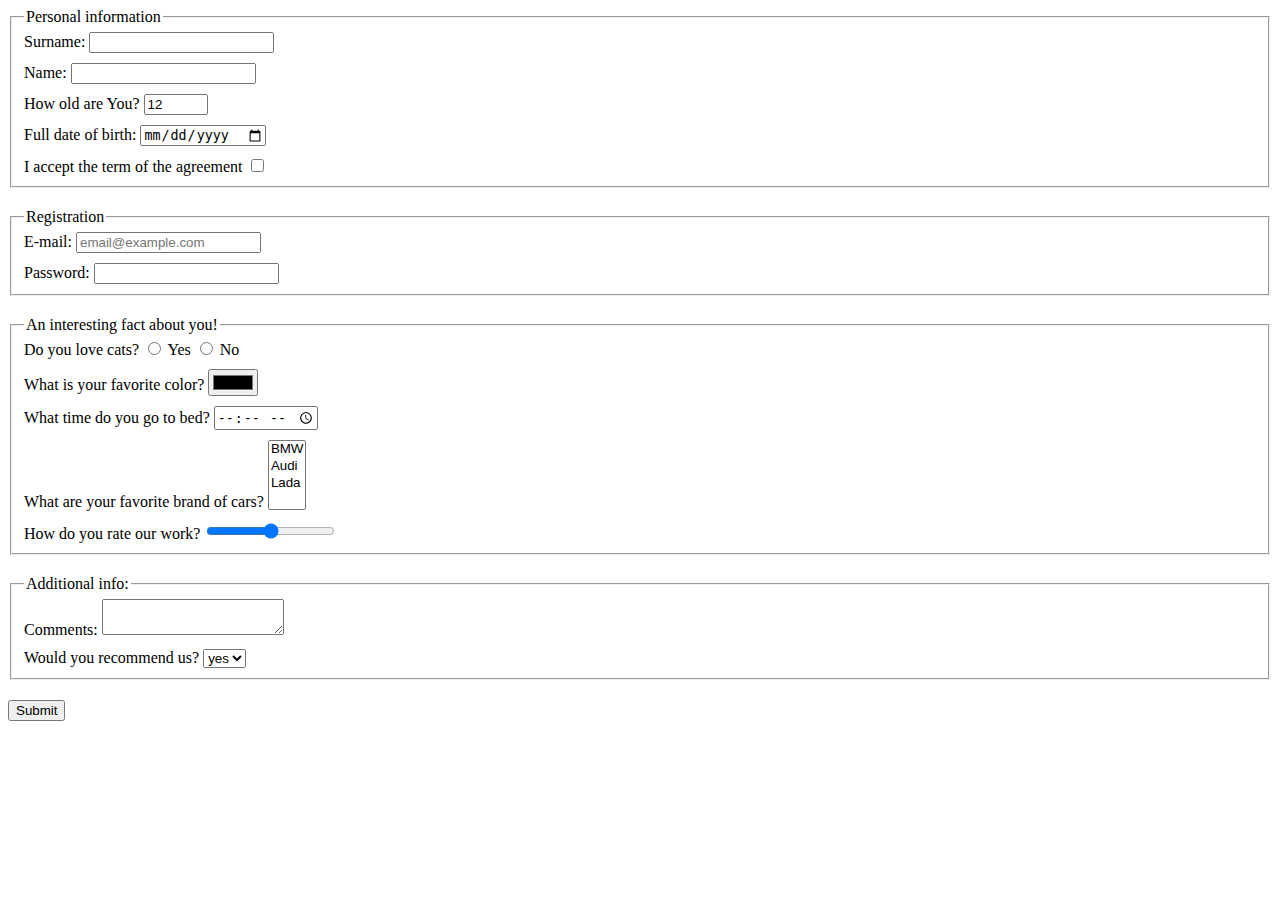
<file: index.html>
<!doctype html><html lang="en"><head><meta charset="UTF-8"><meta name="viewport" content="width=device-width, user-scalable=no, initial-scale=1.0, maximum-scale=1.0, minimum-scale=1.0"><meta http-equiv="X-UA-Compatible" content="ie=edge"><title>HTML Form</title><link rel="stylesheet" href="style.12e47d2c.css"></head><body>  <script type="text/javascript" src="main.e97352c4.js"></script> <form action="https://mate-academy-form-lesson.herokuapp.com/create-application" method="post"> <fieldset class="field"> <legend>Personal information</legend> <label class="field-input"> Surname: <input type="text" name="surname" minlength="2" maxlength="15" autocomplete="off"> </label> <label class="field-input"> Name: <input type="text" name="name" minlength="2" maxlength="15" autocomplete="off"> </label> <label class="field-input"> How old are You? <input type="number" name="old" value="12" min="1" max="100"> </label> <label class="field-input"> Full date of birth: <input type="date" name="birth-date"> </label> <label class="field-input-lst-elem"> I accept the term of the agreement <input type="checkbox" name="agreement"> </label> </fieldset> <fieldset class="field"> <legend>Registration</legend> <label class="field-input"> E-mail: <input type="email" name="email" placeholder="email@example.com" required> </label> <label class="field-input-lst-elem"> Password: <input type="password" name="password" required> </label> </fieldset> <fieldset class="field"> <legend>An interesting fact about you!</legend> <label class="field-input"> Do you love cats? <label> <input type="radio" name="cats" value="yes"> Yes </label> <label> <input type="radio" name="cats" value="no"> No </label> </label> <label class="field-input"> What is your favorite color? <input type="color" name="color"> </label> <label class="field-input"> What time do you go to bed? <input type="time" name="time"> </label> <label class="field-input"> What are your favorite brand of cars? <select name="car" multiple> <option value="BMW">BMW</option> <option value="Audi">Audi</option> <option value="Lada">Lada</option> </select> </label> <label class="field-input-lst-elem"> How do you rate our work? <input type="range"> </label> </fieldset> <fieldset class="field"> <legend>Additional info:</legend> <label class="field-input"> Comments: <textarea name="comment" autocomplete="off"></textarea> </label> <label class="field-input-lst-elemt"> Would you recommend us? <select name="recomendation"> <option value="yes"> yes</option> <option value="no"> no</option> </select> </label> </fieldset> <button type="submit">Submit</button> </form> </body></html>
</file>
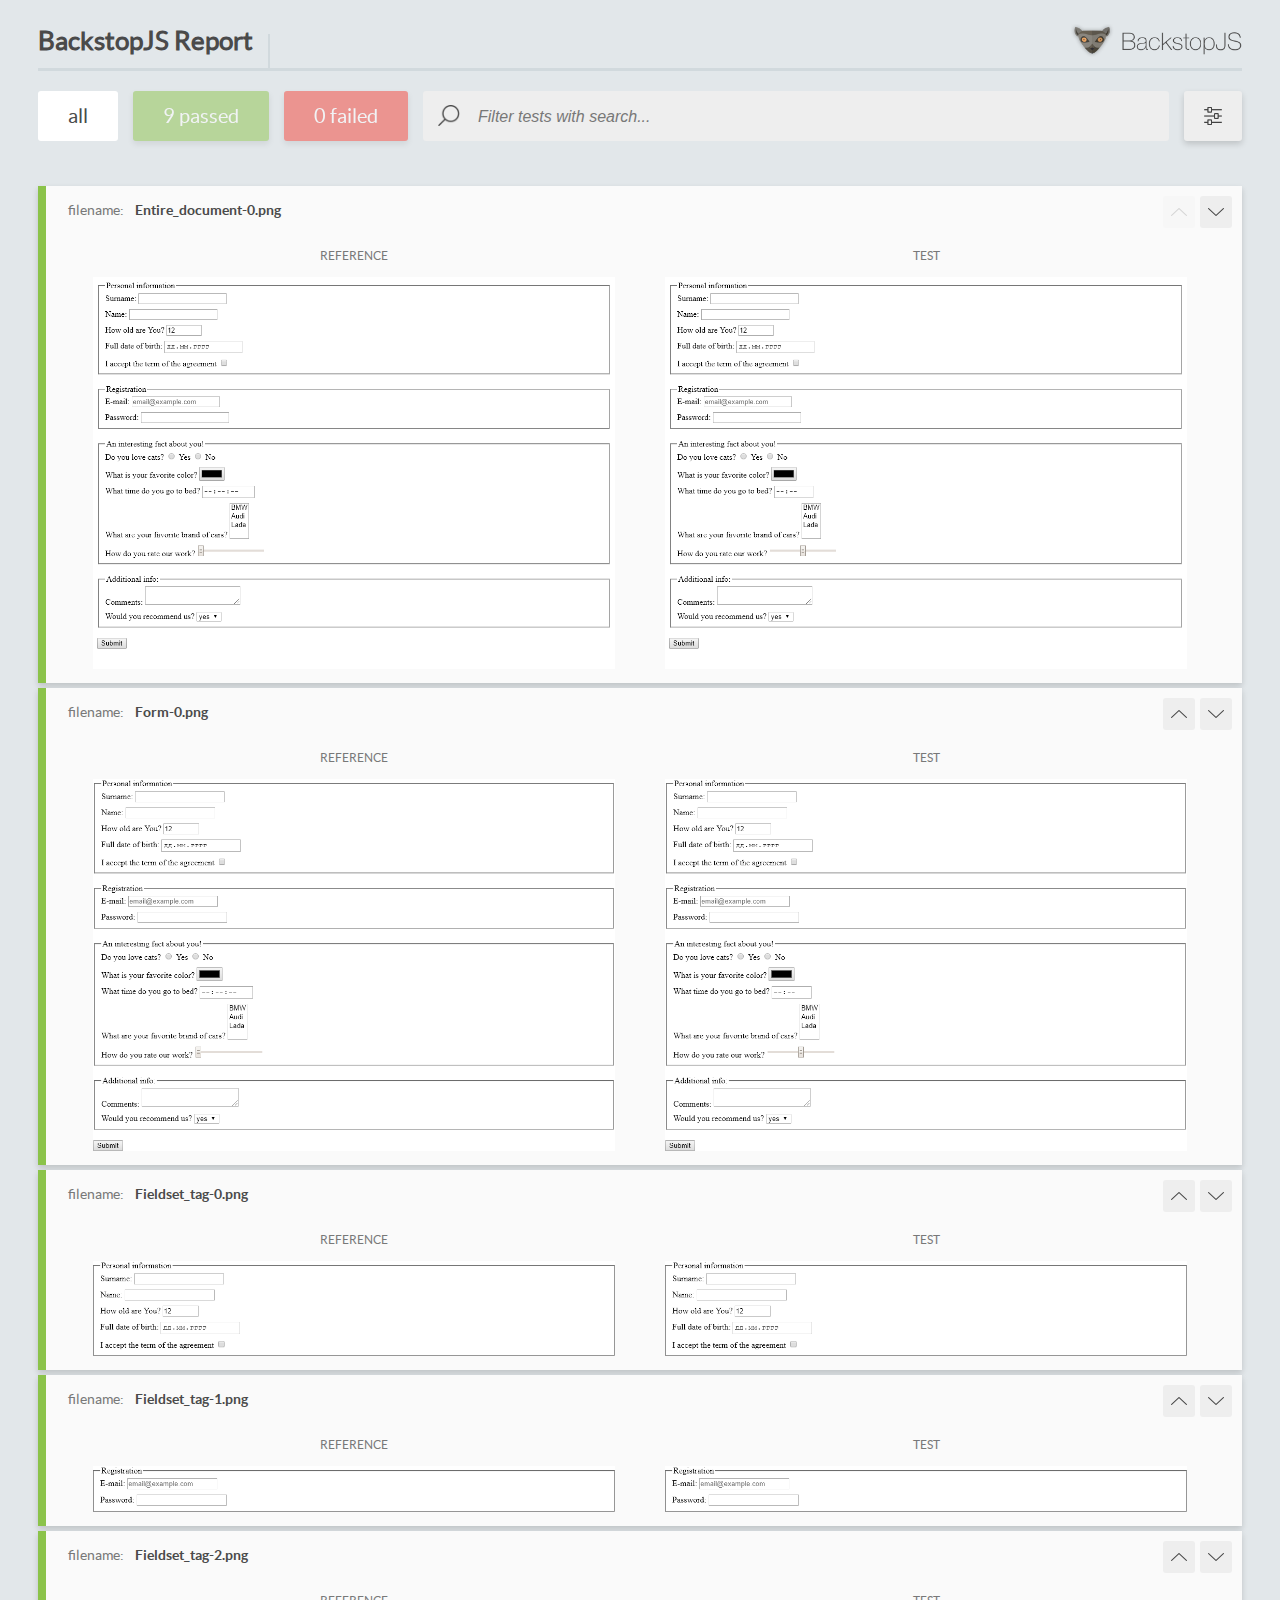
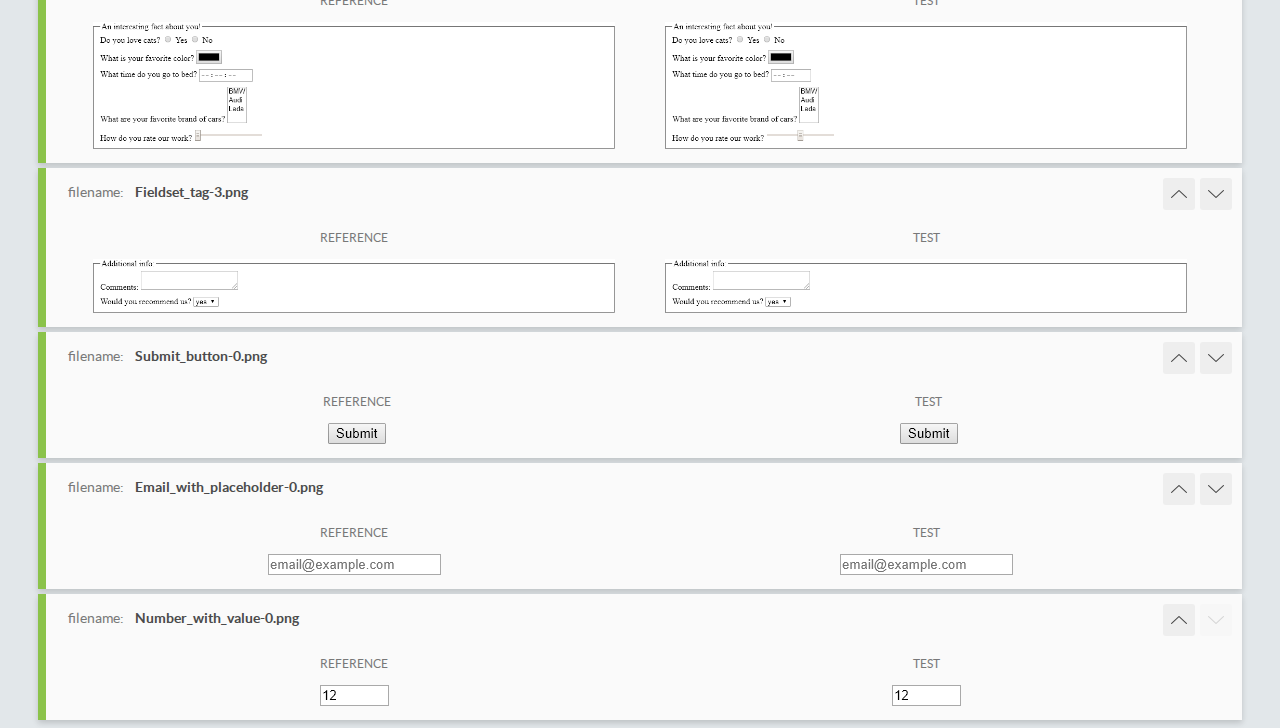
<file: report/html_report/index.html>
<!DOCTYPE html>
<html>
  <head>
    <meta charset="utf-8">
    <title>BackstopJS Report</title>

    <style>
      @font-face {
          font-family: 'latoregular';
          src: url('./assets/fonts/lato-regular-webfont.woff2') format('woff2'),
              url('./assets/fonts/lato-regular-webfont.woff') format('woff');
          font-weight: 400;
          font-style: normal;
      }
      @font-face {
          font-family: 'latobold';
          src: url('./assets/fonts/lato-bold-webfont.woff2') format('woff2'),
              url('./assets/fonts/lato-bold-webfont.woff') format('woff');
          font-weight: 700;
          font-style: normal;
      }

      .ReactModal__Body--open {
          overflow: hidden;
      }
      .ReactModal__Body--open .header {
        display: none;
      }

    </style>
  </head>
  <body style="background-color: #E2E7EA">
    <div id="root">

    </div>
    <script type="text/javascript">
      function report (report) { // eslint-disable-line no-unused-vars
        window.tests = report;
      }
    </script>
    <script type="text/javascript" src="config.js"></script>
    <script type="text/javascript" src="index_bundle.js"></script>
  </body>
</html>
</file>
<file: style.12e47d2c.css>
.field{margin-bottom:20px}.field-input{padding-bottom:10px}.field-input,.field-input-lst-elem{display:block}
/*# sourceMappingURL=style.12e47d2c.css.map */
</file>
